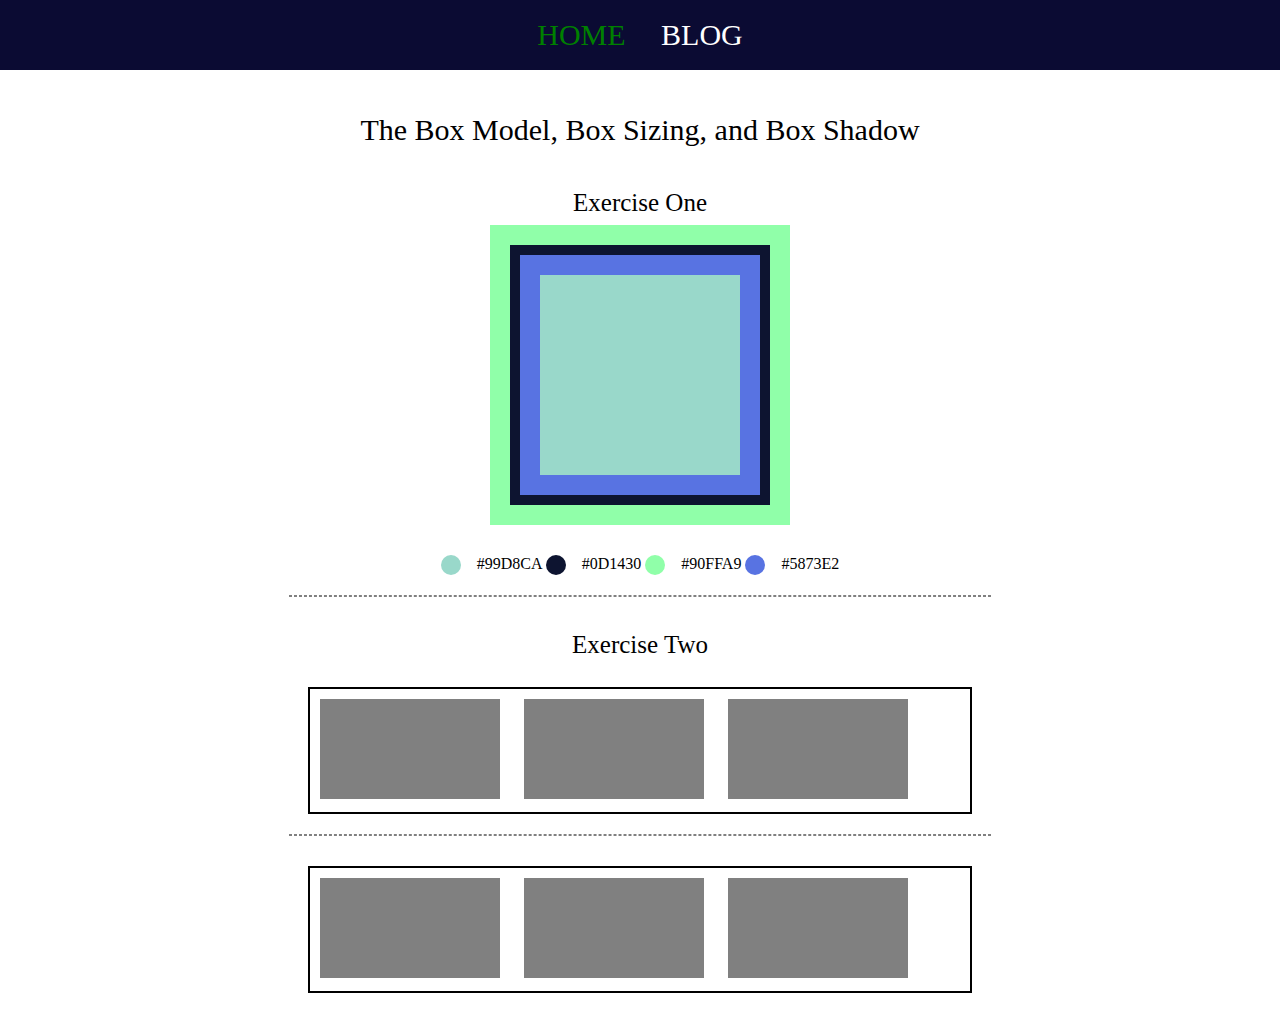
<file: index.html>
<!DOCTYPE html>
<html lang="en">
<head>
    <meta charset="UTF-8">
    <title>Hello World</title>
    <link rel="stylesheet" href="style.css">
</head>
<body>
    <header class="header">
        <nav>
            <a href="index.html" class="green-btn">HOME</a>
            <a href="blog.html" class="white-btn">BLOG</a>
        </nav>
    </header>
    <main>
    <section>
        <h1 class="h1">The Box Model, Box Sizing, and Box Shadow</h2>
            <h2 class="h2">Exercise One</h2>
            <div class="box"></div>
            <div class="marker-container">
                <span class="circle1"></span>
                <span>#99D8CA</span>
                <span class="circle2"></span>
                <span>#0D1430</span>
                <span class="circle3"></span>
                <span>#90FFA9</span>
                <span class="circle4"></span>
                <span>#5873E2</span>
            </div>
            <hr>
    </section>
    <section>
        <h3 class="h3">Exercise Two</h3>
        <div class="container">
        <div class="child-box"></div>
        <div class="child-box"></div>
        <div class="child-box"></div>
        </div>
        <hr>
    </section>
    <section>
        <div class="container2">
            <div class="child-box2"></div>
            <div class="child-box2"></div>
            <div class="child-box2"></div>
        </div>
    </section>
    </main>
</body>
</html>
</file>
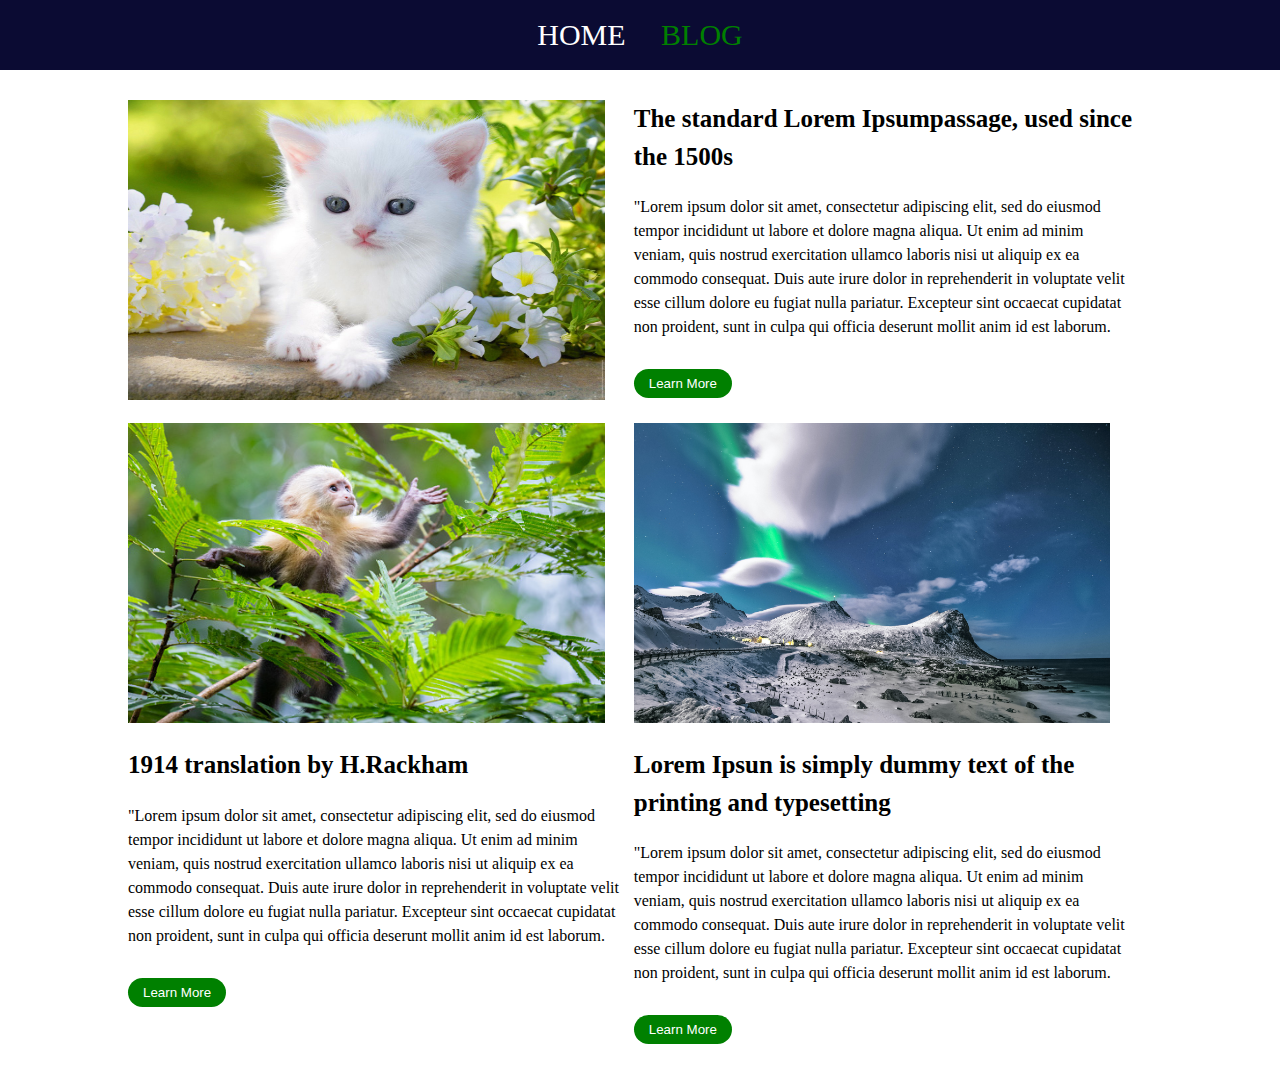
<file: blog.html>
<!DOCTYPE html>
<html lang="en">
<head>
    <meta charset="UTF-8">
    <title>Hello World</title>
    <link rel="stylesheet" href="style.css">
</head>
<body>
        <header class="header-blog">
            <nav>
                <a href="./index.html" class="white-btn">HOME</a>
                <a href="./blog.html" class="green-btn">BLOG</a>
            </nav>
        </header>
        <main class="blog-container">
            <section class="sec1">
                <div class="inline-block half-width">
                    <img src="1657593631_2-papik-pro-p-beautiful-cute-cats-2.jpg">
                </div>
                <div class="inline-block half-width">
                    <h3 class="heading3"> The standard Lorem Ipsumpassage, used since the 1500s</h3>
                    <p class="para">"Lorem ipsum dolor sit amet, consectetur adipiscing elit, sed do eiusmod tempor incididunt ut labore et dolore magna aliqua. Ut enim ad minim veniam, quis nostrud exercitation ullamco laboris nisi ut aliquip ex ea commodo consequat. Duis aute irure dolor in reprehenderit in voluptate velit esse cillum dolore eu fugiat nulla pariatur. Excepteur sint occaecat cupidatat non proident, sunt in culpa qui officia deserunt mollit anim id est laborum.</p>
                    <button class="button">Learn More</button>
                </div>
            </section>
            <section class="mt20">
                <div class="inline-block half-width">
                    <img src="istockphoto-1090081372-170667a.jpg">
                    <h3 class="heading3 mt20">1914 translation by H.Rackham</h3>
                    <p class="para">"Lorem ipsum dolor sit amet, consectetur adipiscing elit, sed do eiusmod tempor incididunt ut labore et dolore magna aliqua. Ut enim ad minim veniam, quis nostrud exercitation ullamco laboris nisi ut aliquip ex ea commodo consequat. Duis aute irure dolor in reprehenderit in voluptate velit esse cillum dolore eu fugiat nulla pariatur. Excepteur sint occaecat cupidatat non proident, sunt in culpa qui officia deserunt mollit anim id est laborum.</p>
                    <button class="button">Learn More</button>
                </div>
                <div class="inline-block half-width">
                    <img src="pexels-stein-egil-liland-3408744.jpg">
                    <h3 class="heading3 mt20">Lorem Ipsun is simply dummy text of the printing and typesetting</h3>
                    <p class="para">"Lorem ipsum dolor sit amet, consectetur adipiscing elit, sed do eiusmod tempor incididunt ut labore et dolore magna aliqua. Ut enim ad minim veniam, quis nostrud exercitation ullamco laboris nisi ut aliquip ex ea commodo consequat. Duis aute irure dolor in reprehenderit in voluptate velit esse cillum dolore eu fugiat nulla pariatur. Excepteur sint occaecat cupidatat non proident, sunt in culpa qui officia deserunt mollit anim id est laborum.</p>
                    <button class="button">Learn More</button>
                </div>
            </section>
        </main>
        <!-- <section>
            <div class="container-blog">
                <img src="1657593631_2-papik-pro-p-beautiful-cute-cats-2.jpg" width="400px"/>
                <p class="p">There are many variations of passages of Lorem Ipsum available, but the majority have suffered alteration in some form, by injected humour, or randomised words which don't look even slightly believable. If you are going to use a passage of Lorem Ipsum, you need to be sure there isn't anything embarrassing hidden in the middle of text. All the Lorem Ipsum generators on the Internet tend to repeat predefined chunks as necessary, making this the first true generator on the Internet.<span class="textMore">It uses a dictionary of over 200 Latin words, combined with a handful of model sentence structures, to generate Lorem Ipsum which looks reasonable. The generated Lorem Ipsum is therefore always free from repetition, injected humour, or non-characteristic words etc.</span></p>
                <button class="read-more-btn">read More</button>
            </div class="container-blog2">
                <img src="istockphoto-1090081372-170667a.jpg" class="photo" />
            </div>
            
        </section> -->
    
</body>
</html>
</file>
<file: style.css>
/*custom reset*/

/* http://meyerweb.com/eric/tools/css/reset/ 
   v2.0 | 20110126
   License: none (public domain)
*/

html, body, div, span, applet, object, iframe,
h1, h2, h3, h4, h5, h6, p, blockquote, pre,
a, abbr, acronym, address, big, cite, code,
del, dfn, em, img, ins, kbd, q, s, samp,
small, strike, strong, sub, sup, tt, var,
b, u, i, center,
dl, dt, dd, ol, ul, li,
fieldset, form, label, legend,
table, caption, tbody, tfoot, thead, tr, th, td,
article, aside, canvas, details, embed, 
figure, figcaption, footer, header, hgroup, 
menu, nav, output, ruby, section, summary,
time, mark, audio, video {
	margin: 0;
	padding: 0;
	border: 0;
	font-size: 100%;
	font: inherit;
	vertical-align: baseline;
}
/* HTML5 display-role reset for older browsers */
article, aside, details, figcaption, figure, 
footer, header, hgroup, menu, nav, section {
	display: block;
}
body {
	line-height: 1;
}
ol, ul {
	list-style: none;
}
blockquote, q {
	quotes: none;
}
blockquote:before, blockquote:after,
q:before, q:after {
	content: '';
	content: none;
}
table {
	border-collapse: collapse;
	border-spacing: 0;
}

/*Custom style*/

.header {
    text-align: center;
    font-size: 30px;
    background-color: rgb(11, 11, 51);
    padding: 20px;
}
.header a {
    text-decoration: none;
    margin: 0 14px;
}
.h1 {
    font-size: 30px;
    text-align: center;
    margin-top: 45px;
}
.h2{
    font-size: 25px;
    text-align: center;
    margin-top: 45px;
    margin-bottom: 40px;
}
.box {
    width: 200px;
    height: 200px;
    background-color: #99D8CA;
    margin: 0 auto;
    border: 20px solid #5873E2;
    outline: 10px solid #0D1430;
    box-shadow: 0 0 0 30px #90FFA9 ;
}
.marker-container {
    text-align: center;
    margin-top: 60px;
}
.circle1{
    width: 20px;
    height: 20px;
    background-color: #99D8CA;
    display: inline-block;
    border-radius: 50%;
    vertical-align: middle;
    margin-right: 12px;
}
.circle2 {
    width: 20px;
    height: 20px;
    background-color: #0D1430;
    display: inline-block;
    border-radius:50% ;
    vertical-align: middle;
    margin-right:12px ;
}
.circle3 {
    width: 20px;
    height: 20px;
    background-color: #90FFA9;
    display: inline-block;
    border-radius: 50%;
    vertical-align: middle;
    margin-right: 12px;
}
.circle4 {
    width: 20px;
    height: 20px;
    background-color: #5873E2;
    display: inline-block;
    border-radius:50% ;
    vertical-align: middle;
    margin-right: 12px;
}
hr {
    width: 700px;
    border-style: dashed;
    margin-top: 20px;
}
.h3 {
    text-align: center;
    font-size: 25px;
    margin-top: 35px;
}
.container {
    width: 660px;
    border: 2px solid black;
    margin: 0 auto;
    margin-top: 30px;
}
.child-box {
    width: 180px;
    height: 100px;
    margin: 10px;
    background-color: grey;
    display: inline-block;
}
.container2 {
    width: 660px;
    border: 2px solid black;
    margin: 0 auto;
    margin-top: 30px;
    margin-bottom: 20px;
}
.child-box2 {
    width: 180px;
    height: 100px;
    margin: 10px;
    background-color: grey;
    display: inline-block;
    border: 2px solid back;
}

.header-blog {
    text-align: center;
    font-size: 30px;
    background-color: rgb(11, 11, 51);
    padding: 20px;
}
.header-blog a {
    text-decoration:none;
    margin: 0 14px;
}
.button {
    background-color: green;
    color: white;
    border-radius: 20px;
    margin-top: 30px;
    border: none;
    outline: none;
    padding: 7px 15px;
}
.inline-block {
    display: inline-block;
}
.blog-container {
    width: 80%;
    margin: 30px auto;
}
.half-width {
    width: 49%;
    vertical-align: top;
}
.half-width img {
    width: 95%;
    height: 300px;
}
.heading3 {
    font-size: 25px;
    font-weight: bold;
    line-height: 1.5;
}
.para {
    margin-top: 20px;
    line-height: 1.5;
}
.mt20 {
    margin-top: 20px;
}
.green-btn {
    color: green;
}
.white-btn {
    color: #fff;
}
</file>
